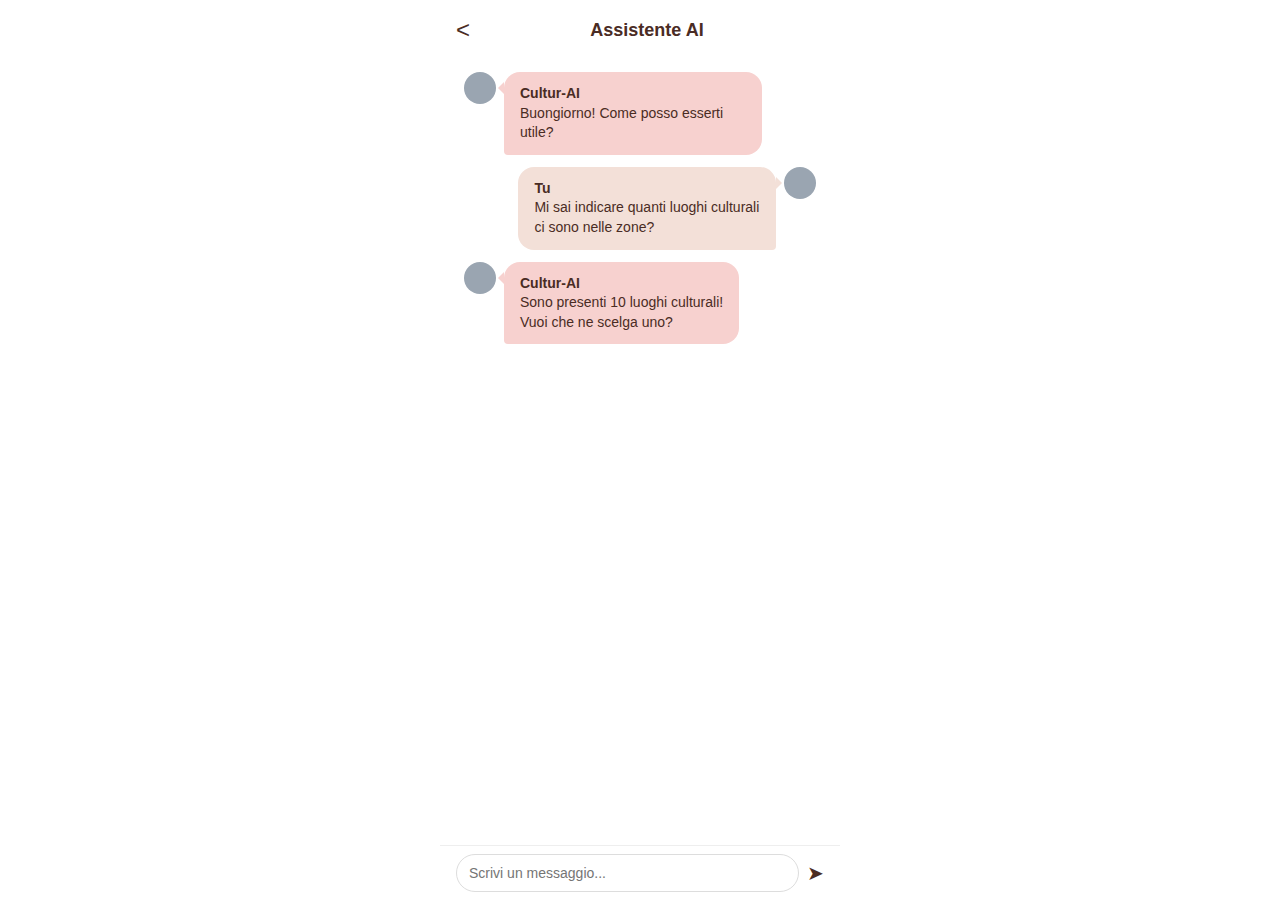
<file: chat_assistant.html>
<!DOCTYPE html>
<html lang="it">
<head>
  <meta charset="UTF-8">
  <meta name="viewport" content="width=device-width, initial-scale=1.0">
  <title>Assistente AI — Chat Mockup</title>
  <style>
    /* Reset e stili base */
    * { box-sizing: border-box; margin: 0; padding: 0; }
    body { font-family: Arial, sans-serif; background: #fff; color: #4A2C24; display: flex; flex-direction: column; height: 100vh; }
    .container { flex: 1; display: flex; flex-direction: column; max-width: 400px; width: 100%; margin: 0 auto; }

    /* Header */
    .header { display: flex; align-items: center; padding: 16px; position: relative; }
    .header .back { font-size: 24px; border: none; background: none; cursor: pointer; color: #4A2C24; }
    .header h1 { flex: 1; text-align: center; font-size: 18px; font-weight: bold; }

    /* Chat */
    .chat { flex: 1; overflow-y: auto; padding: 0 16px; }
    .message { display: flex; margin: 12px 0; }
    .message.ai { justify-content: flex-start; }
    .message.user { justify-content: flex-end; }
    .avatar { width: 32px; height: 32px; background: #9AA5B1; border-radius: 50%; margin: 0 8px; flex-shrink: 0; }
    .bubble { max-width: 70%; padding: 12px 16px; border-radius: 16px; font-size: 14px; line-height: 1.4; position: relative; }
    .message.ai .bubble { background: #F7D1CF; border-bottom-left-radius: 4px; }
    .message.user .bubble { background: #F3E0D8; border-bottom-right-radius: 4px; }
    .message.ai .bubble::before {
      content: '';
      position: absolute; left: -6px; top: 10px;
      width: 0; height: 0;
      border-top: 6px solid transparent;
      border-bottom: 6px solid transparent;
      border-right: 6px solid #F7D1CF;
    }
    .message.user .bubble::after {
      content: '';
      position: absolute; right: -6px; top: 10px;
      width: 0; height: 0;
      border-top: 6px solid transparent;
      border-bottom: 6px solid transparent;
      border-left: 6px solid #F3E0D8;
    }

    /* Input */
    .input { display: flex; align-items: center; padding: 8px 16px; border-top: 1px solid #eee; }
    .input input { flex: 1; padding: 10px 12px; border: 1px solid #ddd; border-radius: 20px; font-size: 14px; }
    .input button { margin-left: 8px; background: none; border: none; font-size: 20px; color: #4A2C24; cursor: pointer; }
  </style>
</head>
<body>
  <div class="container">
    <header class="header">
      <button class="back">&lt;</button>
      <h1>Assistente AI</h1>
    </header>
    <main class="chat">
      <div class="message ai">
        <div class="avatar"></div>
        <div class="bubble"><strong>Cultur-AI</strong><br>Buongiorno! Come posso esserti utile?</div>
      </div>
      <div class="message user">
        <div class="bubble"><strong>Tu</strong><br>Mi sai indicare quanti luoghi culturali ci sono nelle zone?</div>
        <div class="avatar"></div>
      </div>
      <div class="message ai">
        <div class="avatar"></div>
        <div class="bubble"><strong>Cultur-AI</strong><br>Sono presenti 10 luoghi culturali!<br>Vuoi che ne scelga uno?</div>
      </div>
    </main>
    <footer class="input">
      <input type="text" placeholder="Scrivi un messaggio...">
      <button type="button">&#10148;</button>
    </footer>
  </div>
</body>
</html>
</file>
